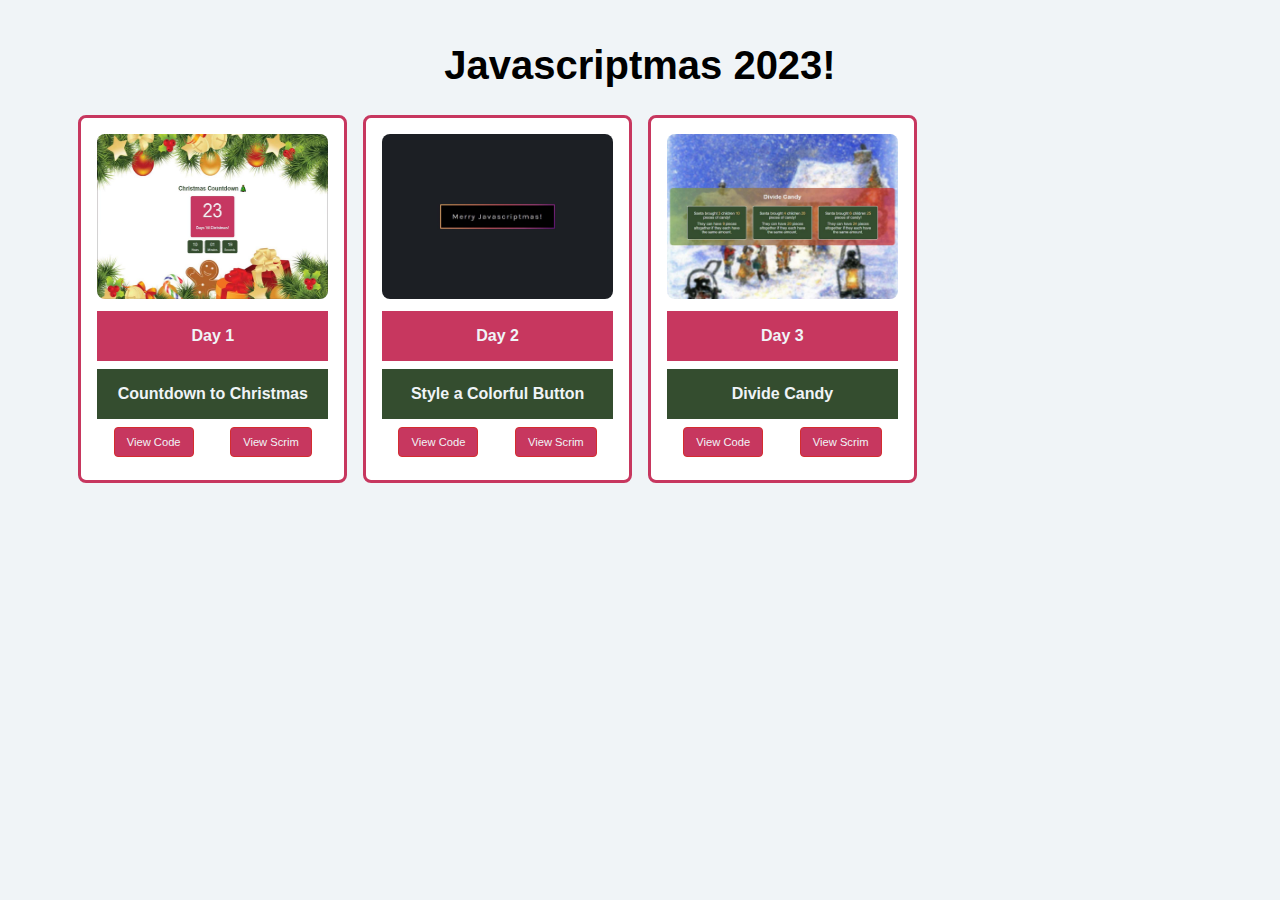
<file: index.html>
<!DOCTYPE html>
<html lang="en">
<head>
    <meta charset="UTF-8">
    <meta name="viewport" content="width=device-width, initial-scale=1.0">
    <title>Javascriptmas 2023!</title>
    <link rel="stylesheet" href="./index.css">
</head>
<body>
    <h1 class="title">Javascriptmas 2023!</h1>

    <section id="menu-tiles"></section>

    <script src="./index.js"></script>
</body>
</html>
</file>
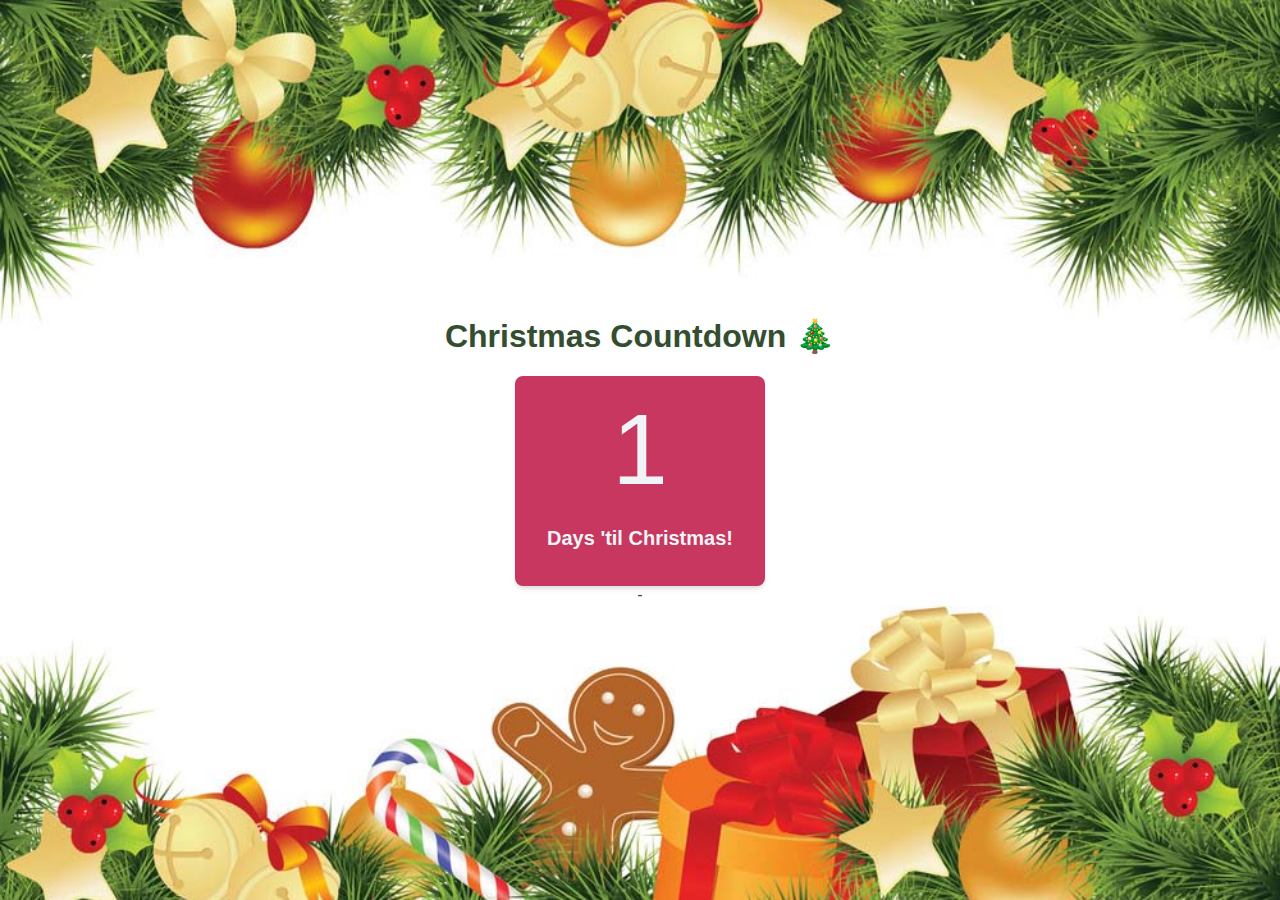
<file: day-1/index.html>
<!DOCTYPE html>
<html lang="en">
<head>
    <meta charset="UTF-8">
    <meta name="viewport" content="width=device-width, initial-scale=1.0">
    <title>Day 1: Countdown to Christmas</title>
    <link rel="stylesheet" href="./index.css">
</head>
<body>
    <h1>Christmas Countdown 🎄</h1>
    <div class="container">
        <p id="countdown-display" class="countdown-display">-</p>
        <p class="countdown-text">Days 'til Christmas!</p>
    </div>
    <div id="countdown-details">-</div>
    <script src="./index.js"></script>
</body>
</html>
</file>
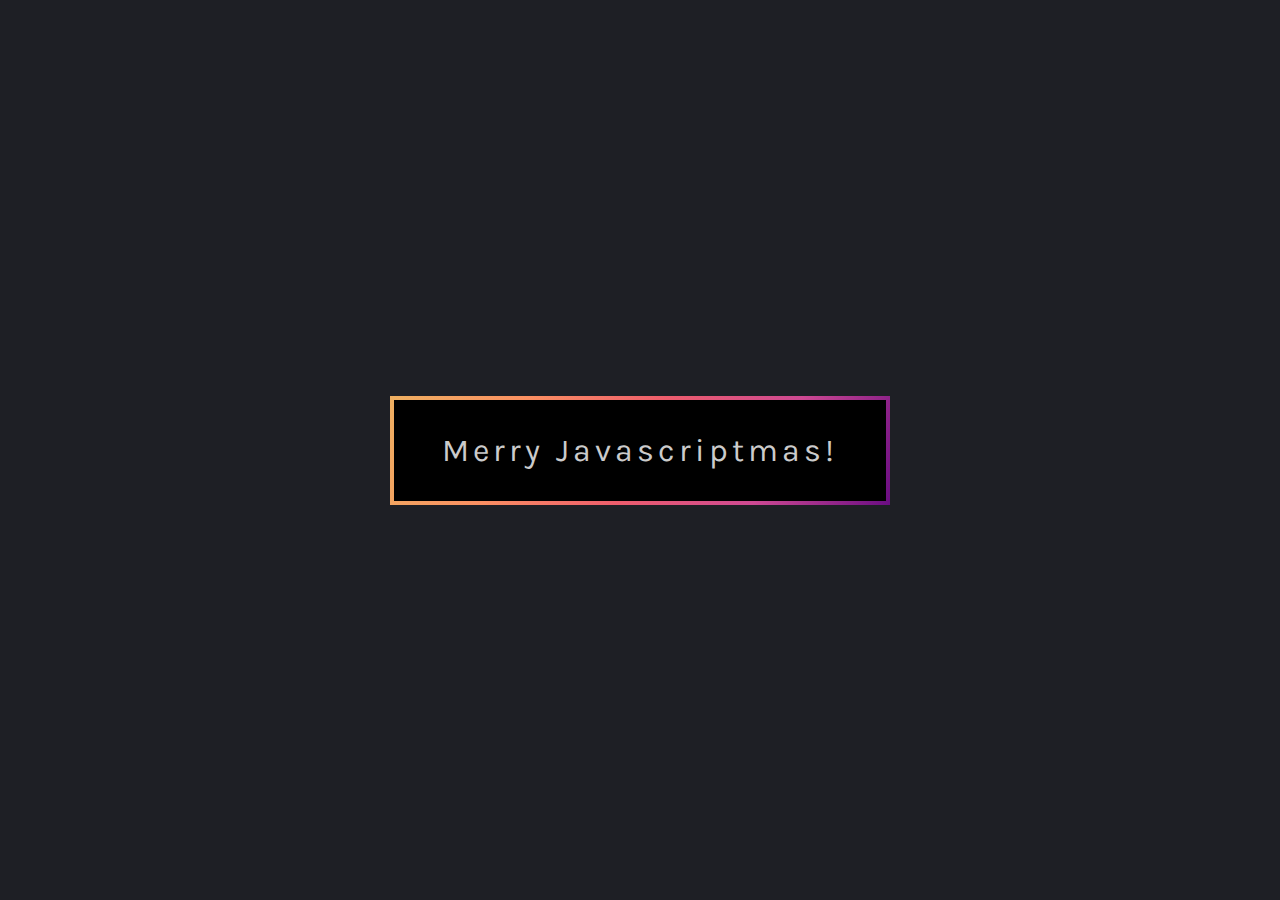
<file: day-2/index.html>
<!DOCTYPE html>
<html lang="en">
<head>
    <meta charset="UTF-8">
    <meta name="viewport" content="width=device-width, initial-scale=1.0">
    <title>Day 2: Style a Colorful Button</title>
    <link rel="stylesheet" href="index.css">
    <link rel="preconnect" href="https://fonts.googleapis.com">
    <link rel="preconnect" href="https://fonts.gstatic.com" crossorigin>
    <link href="https://fonts.googleapis.com/css2?family=Karla:ital,wght@0,400;0,800;1,200&display=swap" rel="stylesheet">
</head>
<body>
    <div class="container">
        <div class="button-border">
            <button type="button" class="button">
                Merry Javascriptmas!
            </button>
        </div>
    </div>
</body>
</html>
</file>
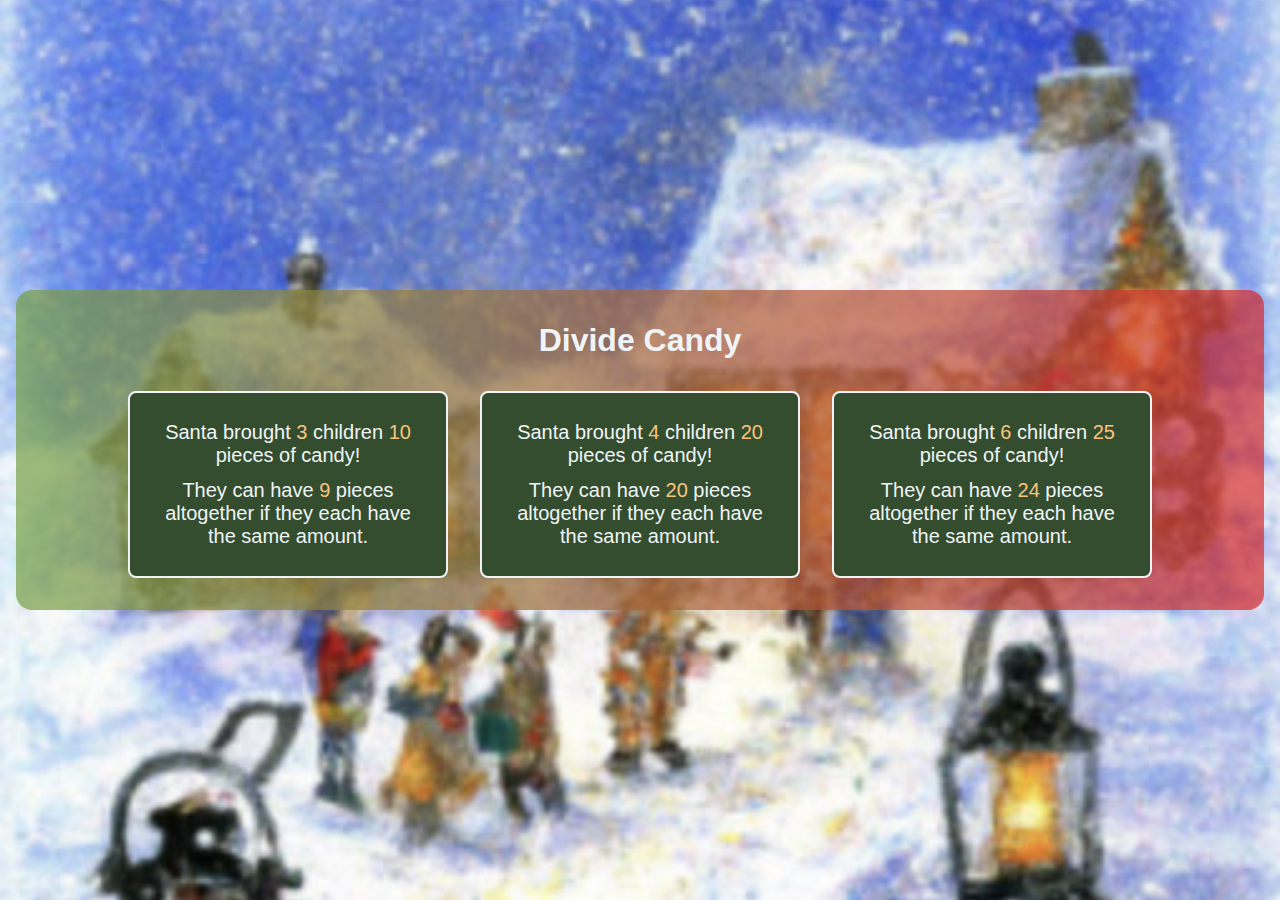
<file: day-3/index.html>
<!DOCTYPE html>
<html lang="en">
<head>
    <meta charset="UTF-8">
    <meta name="viewport" content="width=device-width, initial-scale=1.0">
    <title>Day 3: Divide Candy</title>
    <link rel="stylesheet" href="index.css">
</head>
<body>
    <main>
        <h1>Divide Candy</h1>
        <div id="candy">
            <div class="divide">Santa brought # children # pieces of candy! They can each have # pieces.</div>
        </div>
    </main>
    <script src="index.js"></script>
</body>
</html>
</file>
<file: index.css>
:root {
    --wine-red: #C7375F;
    --bright-red: #D42D2F;
    --dark-green: #344D2F;
    --light-green: #77A047;
    --gold: #FAC57D;
    --snow: #F0F4F7;
}

html, body {
    margin: 0;
    padding: 0;
    font-family: Arial, Helvetica, sans-serif;
}

body {
    background-color: var(--snow);
    padding: 1rem;
}

.title {
    text-align: center;
    font-size: 2.5rem;
}

section {
    display: grid;
    grid-template-columns: 1fr;
    width: 90%;
    gap: 1rem;
    margin: auto;
}

.day {
    border: 3px solid var(--wine-red);
    padding: 1rem;
    border-radius: .5rem;
    background-color: white;
}

.day:hover {
    border: 3px solid var(--light-green);
}

.day img {
    width: 100%;
    height: 50%;
    border-radius: .5rem;
}

.day:hover img {
    transform: scale(1.05);
}

.day p {
    font-weight: 600;
    text-align: center;
    color: var(--snow);
    padding: 1rem 0;
}

.project-day {
    background-color: var(--wine-red);
    margin: .5rem 0 0 0;
}

.project-title {
    background-color: var(--dark-green);
    margin: .5rem 0;
}

.buttons {
    display: flex;
    justify-content: space-around;
    gap: .25rem;
}

button {
    border: 1px solid var(--bright-red);
    border-radius: .25rem;
    padding: .5rem .75rem;
    color: var(--snow);
    background-color: var(--wine-red);
    font-size: .7rem;
}

button:hover {
    border: 1px solid var(--dark-green);
    background-color: var(--light-green);
    color: white;
}

/* MEDIA QUERIES */

@media (max-width: 599px) {
    .day {
        max-width: 300px;
        margin: auto;
    }
}

@media (min-width: 600px) {
    section {
        grid-template-columns: 1fr 1fr;
    }
}

@media (min-width: 900px) {
    section {
        grid-template-columns: 1fr 1fr 1fr;
    }
}

@media (min-width: 1200px) {
    section {
        grid-template-columns: 1fr 1fr 1fr 1fr;
    }
}

@media (min-width: 1500px) {
    section {
        grid-template-columns: 1fr 1fr 1fr 1fr 1fr;
    }
}

@media (min-width: 1800px) {
    section {
        grid-template-columns: 1fr 1fr 1fr 1fr 1fr 1fr;
    }
}
</file>
<file: day-1/index.css>
:root {
    --wine-red: #C7375F;
    --bright-red: #D42D2F;
    --dark-green: #344D2F;
    --light-green: #77A047;
    --gold: #FAC57D;
    --snow: #F0F4F7;
}

html, body {
    margin: 0;
    padding: 0;
    font-family: Arial, Helvetica, sans-serif;
}

body {
    display: flex;
    flex-direction: column;
    justify-content: center;
    align-items: center;
    height: 100vh;
    text-align: center;
    color: var(--dark-green);
    background-image: url("./background.jpg");
    background-repeat: no-repeat;
    background-size: cover;
    background-position: center;
    background-color: var(--snow);
}

h1 {
    text-shadow: 0 0 5px var(--snow);
}

.container {
    display: flex;
    flex-direction: column;
    background: var(--wine-red);
    color: var(--snow);
    padding: 1em 2em;
    border-radius: .5rem;
    box-shadow: rgba(0, 0, 0, 0.1) 0px 4px 6px -1px, rgba(0, 0, 0, 0.06) 0px 2px 4px -1px;
}

.countdown-display {
    font-size: 6.25rem;
    margin: 0;
}

.countdown-text {
    font-size: 1.25rem;
    font-weight: 600;
}

section {
    display: grid;
    grid-template-columns: 1fr auto 1fr auto 1fr;
    align-items: center;
    gap: .25rem;
    margin-top: 1rem;
}

.time-box {
    background: var(--dark-green);
    color: var(--snow);
    padding: .5rem .75rem;
    border-radius: .5rem;
}

.time-detail {
    font-size: 1.55rem;
    margin-bottom: .25rem;
}
</file>
<file: day-2/index.css>
:root {
    --font-family: 'Karla', sans-serif;
    --body-bg: #1E1F25;
    --btn-bg: #000;
    --btn-color: #cbcbcb;
    --btn-color-hover: #fff;
    --grad-color1: #eeaf61;
    --grad-color2: #fb9062;
    --grad-color3: #ee5d6c;
    --grad-color4: #ce4993;
    --grad-color5: #6a0d83;
}

html, body {
    margin: 0;
    padding: 0;
}

body {
    background-color: var(--body-bg);
}

.container {
    display: flex;
    align-items: center;
    justify-content: center;
    height: 100vh;
}

.button-border {
    background-image: linear-gradient(115deg, var(--grad-color1), var(--grad-color2), var(--grad-color3), var(--grad-color4), var(--grad-color5));
}

.button {
    border: none;
    margin: .25rem;
    font-family: var(--font-family);
    font-size: 2rem;
    letter-spacing: .25rem;
    color: var(--btn-color);
    background-color: var(--btn-bg);
    padding: 2rem 3rem;
}

.button:hover {
    color: var(--btn-color-hover);
    cursor: pointer;
}

.button-border:hover {
    background-image: linear-gradient(115deg, var(--grad-color5), var(--grad-color4), var(--grad-color3), var(--grad-color2), var(--grad-color1));
}
</file>
<file: day-3/index.css>
:root {
    --snow: #F0F4F7;
    --dark-green: #344D2F;
    --gold: #FAC57D;
}

* {
    margin: 0;
    padding: 0;
    box-sizing: border-box;
}

body {
    background-image: url('./background.jpg');
    background-repeat: no-repeat;
    background-size: cover;
    background-position: center;
    height: 100vh;
    padding: 2rem 1rem;
    font-family: Arial, Helvetica, sans-serif;
    display: flex;
    flex-direction: column;
    justify-content: center;
}

main {
    background-image: linear-gradient(to right, rgba(118, 160, 70, .7), rgba(212, 43, 46, .7));
    border-radius: 1rem;
    padding: 2rem 1rem;
}

h1 {
    text-align: center;
    color: var(--snow);
}

#candy {
    color: var(--snow);
    font-size: 1.25rem;
    margin-top: 2rem;
    text-align: center;
    display: flex;
    justify-content: center;
    gap: 2rem;
    flex-wrap: wrap;
}

.divide {
    border: 2px solid var(--snow);
    max-width: 320px;
    padding: 1rem 2rem;
    border-radius: .5rem;
    background-color: var(--dark-green);
}

.divide p {
    margin: .75rem 0;
}

span {
    color: var(--gold);
}
</file>
